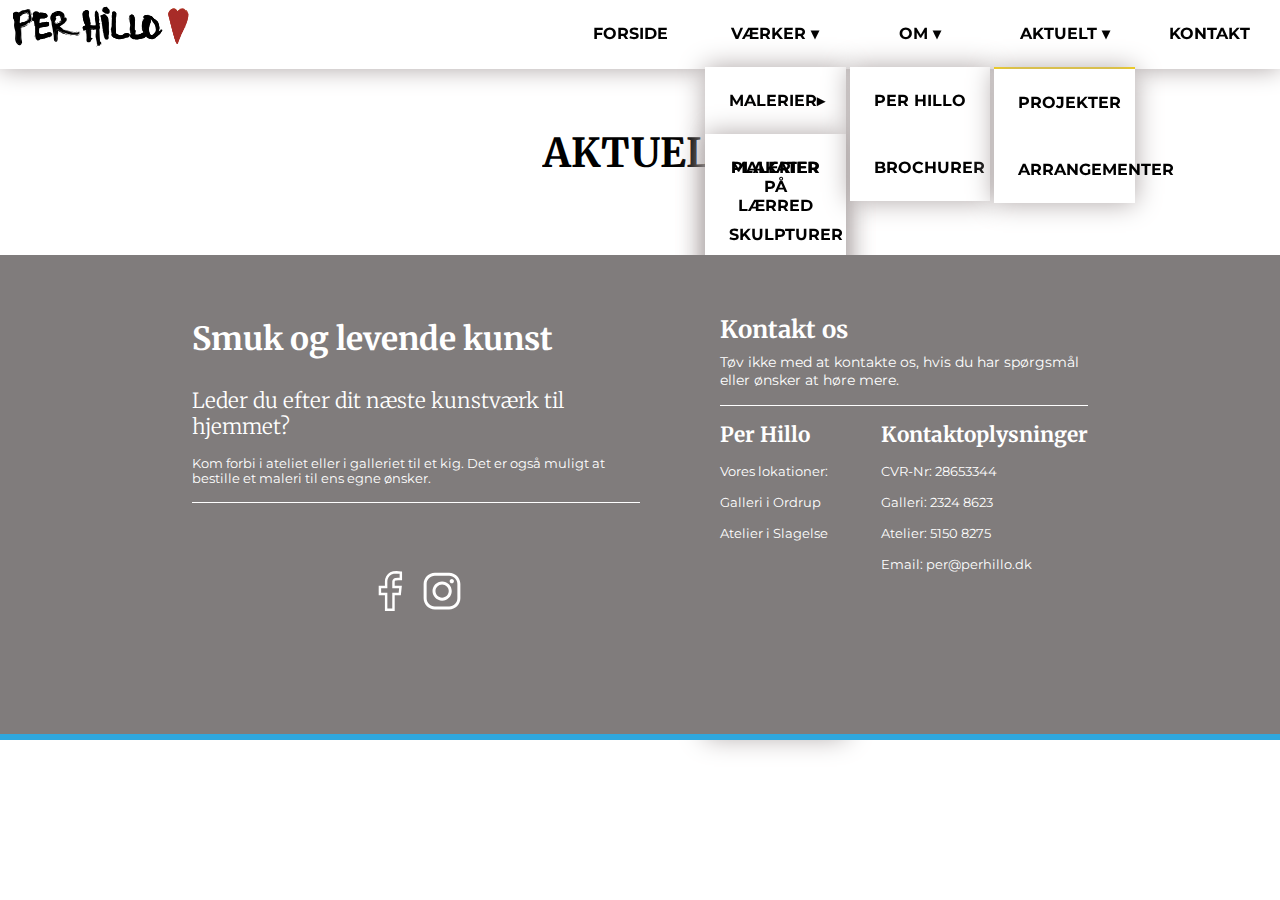
<file: aktuel.html>
<!DOCTYPE html>
<html lang="da">

<head>
    <meta charset="utf-8">
    <meta name="viewport" content="width=device-width, initial-scale=1.0">
    <meta name="description" content="">
    <meta name="keywords" content="">
    <meta name="author" content="">
    <meta name="robots" content="noindex">
    <title>Per Hillo - Kontakt</title>
    <link href="https://fonts.googleapis.com/css?family=Merriweather&display=swap" rel="stylesheet">
    <link href="https://fonts.googleapis.com/css?family=Montserrat" rel="stylesheet">
    <link rel="stylesheet" type="text/css" href="style.css">
    <link rel="stylesheet" href="https://use.fontawesome.com/releases/v5.8.2/css/all.css" integrity="sha384-oS3vJWv+0UjzBfQzYUhtDYW+Pj2yciDJxpsK1OYPAYjqT085Qq/1cq5FLXAZQ7Ay" crossorigin="anonymous">
    <link rel="apple-touch-icon" sizes="180x180" href="favicon/apple-touch-icon.png">
    <link rel="icon" type="image/png" sizes="32x32" href="favicon/favicon-32x32.png">
    <link rel="icon" type="image/png" sizes="16x16" href="favicon/favicon-16x16.png">
    <link rel="manifest" href="favicon/site.webmanifest">
    <link rel="mask-icon" href="favicon/safari-pinned-tab.svg" color="#5bbad5">
    <link rel="shortcut icon" href="favicon/favicon.ico">
    <meta name="msapplication-TileColor" content="#da532c">
    <meta name="msapplication-config" content="favicon/browserconfig.xml">
    <meta name="theme-color" content="#ffffff">


</head>

<body>

     <nav id="navbarwhite" class="scroll">
        <a href="index.html" id="logoa"><div id="logo2">
            </div></a>
        <ul class="pcmenu">
            <li ><a href="index.html" >Forside</a></li>
            <li class="dropdown">
                <p>Værker ▾</p>
                <ul id="dropdown_content" class="scroll">
                    <li class="malerier_dropdown" class="scroll"> 
                        <p>Malerier▸ </p>
                        <ul id="malerier" class="scroll">
                            <li><a href="">Malerier på lærred</a></li>
                            <li><a href="">Malerier på papir</a></li>
                            <li><a href="">Kunsttryk</a></li>
                        </ul>
                    </li>
                    <li><a href="">Plakater</a></li>
                    <li><a href="">Skulpturer</a></li>
                    <li class="dropdown4">
                        <p>Andet▸</p>
                        <ul id="dropdown_content4" class="scroll">
                            <li><a href="">Bøger</a></li>
                            <li><a href="">Digte</a></li>
                            <li><a href="">Krukker</a></li>
                            <li><a href="">Tørklæder</a></li>
                            <li><a href="">Gavekort</a></li>
                            <li><a href="">CD'er</a></li>
                        </ul>
                    </li>
                </ul>
            </li>
            <li class="dropdown2">
                <p>Om ▾</p>
                <ul id="dropdown_content2" class="scroll">
                    <li><a href="">Per Hillo</a></li>
                    <li><a href="">Brochurer</a></li>
                </ul>
            </li>
            <li class="dropdown3">
                <p class="active">Aktuelt ▾</p>
                <ul id="dropdown_content3" class="scroll">
                    <li><a href="projekter.html">Projekter</a></li>
                    <li><a href="arrangementer.html">Arrangementer</a></li>
                </ul>
            </li>
            <li><a href="kontakt.html">Kontakt</a></li>
        </ul>



        <div class="burgermenu">
            <div id="menuknap" class="">
                <div class="bar1"></div>
                <div class="bar2"></div>
                <div class="bar3"></div>
            </div>

            <!--Knappen som bringer burgermenuen frem.-->
            <ul id="topmenu" class="hidden">
                <!--Menuen som dukker op med navigationslisten.-->
                <li><a href="index.html" class="link">Forside</a></li>
                <li id="dropdownmobil">Værker ▾ <div id="dropdown-contentmobil">
                        <ul>
                            <li> <a href="#">- Malerier</a></li>
                            <li><a href="#">- Plakater</a></li>
                            <li><a href="#">- Andet</a></li>

                        </ul>
                    </div>
                </li>
                <li id="dropdownmobil2">Om <div id="dropdown-contentmobil2">
                        <ul>
                            <li> <a href="#">- Per Hillo</a></li>
                            <li><a href="#">- Brochure</a></li>

                        </ul>
                    </div>
                </li>
                <li id="dropdownmobil3">Aktuelt ▾ <div id="dropdown-contentmobil3">
                        <ul>
                            <li> <a href="#">- Projekter</a></li>
                            <li><a href="#">- Arrangmenter</a></li>

                        </ul>
                    </div>
                </li>
                <li><a href="kontakt.html">Kontakt</a></li>

            </ul>
        </div>
    </nav>
<section id="actual"> 
  <h1>Aktuelt</h1>
  
  
   <main class="actual"></main>

    <template>
       
          <div class="sectionwrapper">
           <div class="column"><img src="#" alt=""></div>
           <div class="column2"><h2> </h2>
              <p></p></div>
               </div>
                
    </template>
   
  </section>
   
   
   <footer>
        <div class="footer1">
            <h2>Smuk og levende kunst</h2>
            <h5>Leder du efter dit næste kunstværk til hjemmet?</h5>

            <p>Kom forbi i ateliet eller i galleriet til et kig. Det er også muligt at bestille et maleri til ens egne ønsker.</p>
            <div class="social">
            <a href="https://www.facebook.com/per.hillo.art/"><img src="SVG/facebook-icon.svg" alt="Tilgå Per Hillos Facebook"></a>
            <a href="https://www.instagram.com/perhillo/?hl=da"><img src="SVG/instagram-icon.svg" alt="Tilgå Per Hillos Instagram"></a>
            </div>
        </div>
        <div class="footer2">
           <div class="kontakt_os">
            <h3>Kontakt os</h3>
            <p class="borderbottom">Tøv ikke med at kontakte os, hvis du har spørgsmål eller ønsker at høre mere.</p>
            </div>
            
            <div class="grid2">
              <div class="lokationer">
               <h6>Per Hillo</h6>
                <p>Vores lokationer:</p>
                <a href="https://www.google.com/maps/place/Ordrupvej+55,+2920+Charlottenlund/@55.7639763,12.5779182,17z/data=!3m1!4b1!4m5!3m4!1s0x46524da3169eb6a5:0x37d1ed51705b6c90!8m2!3d55.7639763!4d12.5801121"><p>Galleri i Ordrup</p></a>
                <a href="https://www.google.com/maps/place/Per+Hillo/@55.3971186,11.358169,17z/data=!3m1!4b1!4m5!3m4!1s0x464d61782c5d5413:0xf0ba2e057862fff9!8m2!3d55.3971186!4d11.360363"><p>Atelier i Slagelse</p></a>
            </div>
            <div class="kontakt_oplysninger">
               <h6>Kontaktoplysninger</h6>
                <p>CVR-Nr: 28653344</p>
                <div class="kontakt_per">
                <p><a href="tel:+4523248623">Galleri: 2324 8623</a></p>
                <p><a href="tel:+4551508275">Atelier: 5150 8275</a></p>
                <p><a href="mailto:per@perhillo.dk">Email: per@perhillo.dk</a></p>
                 </div>
            </div>
            </div>
        </div>
    </footer>
    

    <script src="main.js">

    </script>
    
    

    <script>
    let nyheder =[];
            document.addEventListener("DOMContentLoaded", start); /*Funktion start bliver anvendt når dom er loadet.*/
        function start() {
            async function getJson(){
            console.log("produkt json hentes ind");
            let url="http://www.simonchristiansen.dk/kea/2-semester/2-sem-eksamen-F2019/wordpress/wp-json/wp/v2/aktuel/";
            let jsonData = await fetch(url);
            nyheder = await jsonData.json();
            visNyheder();
            }
            
            function visNyheder(){
            let dest = document.querySelector(".actual")  
            let temp = document.querySelector("template");
            nyheder.forEach(nyhed=> {
                let klon = temp.cloneNode(true).content;
                klon.querySelector("img").src=nyhed.picture.guid;
                klon.querySelector("h2").textContent=nyhed.title.rendered;
                klon.querySelector("p").innerHTML=nyhed.text;
                dest.appendChild(klon);
            })
            }
            getJson();
        }
    </script>
</body>
</html>
</file>
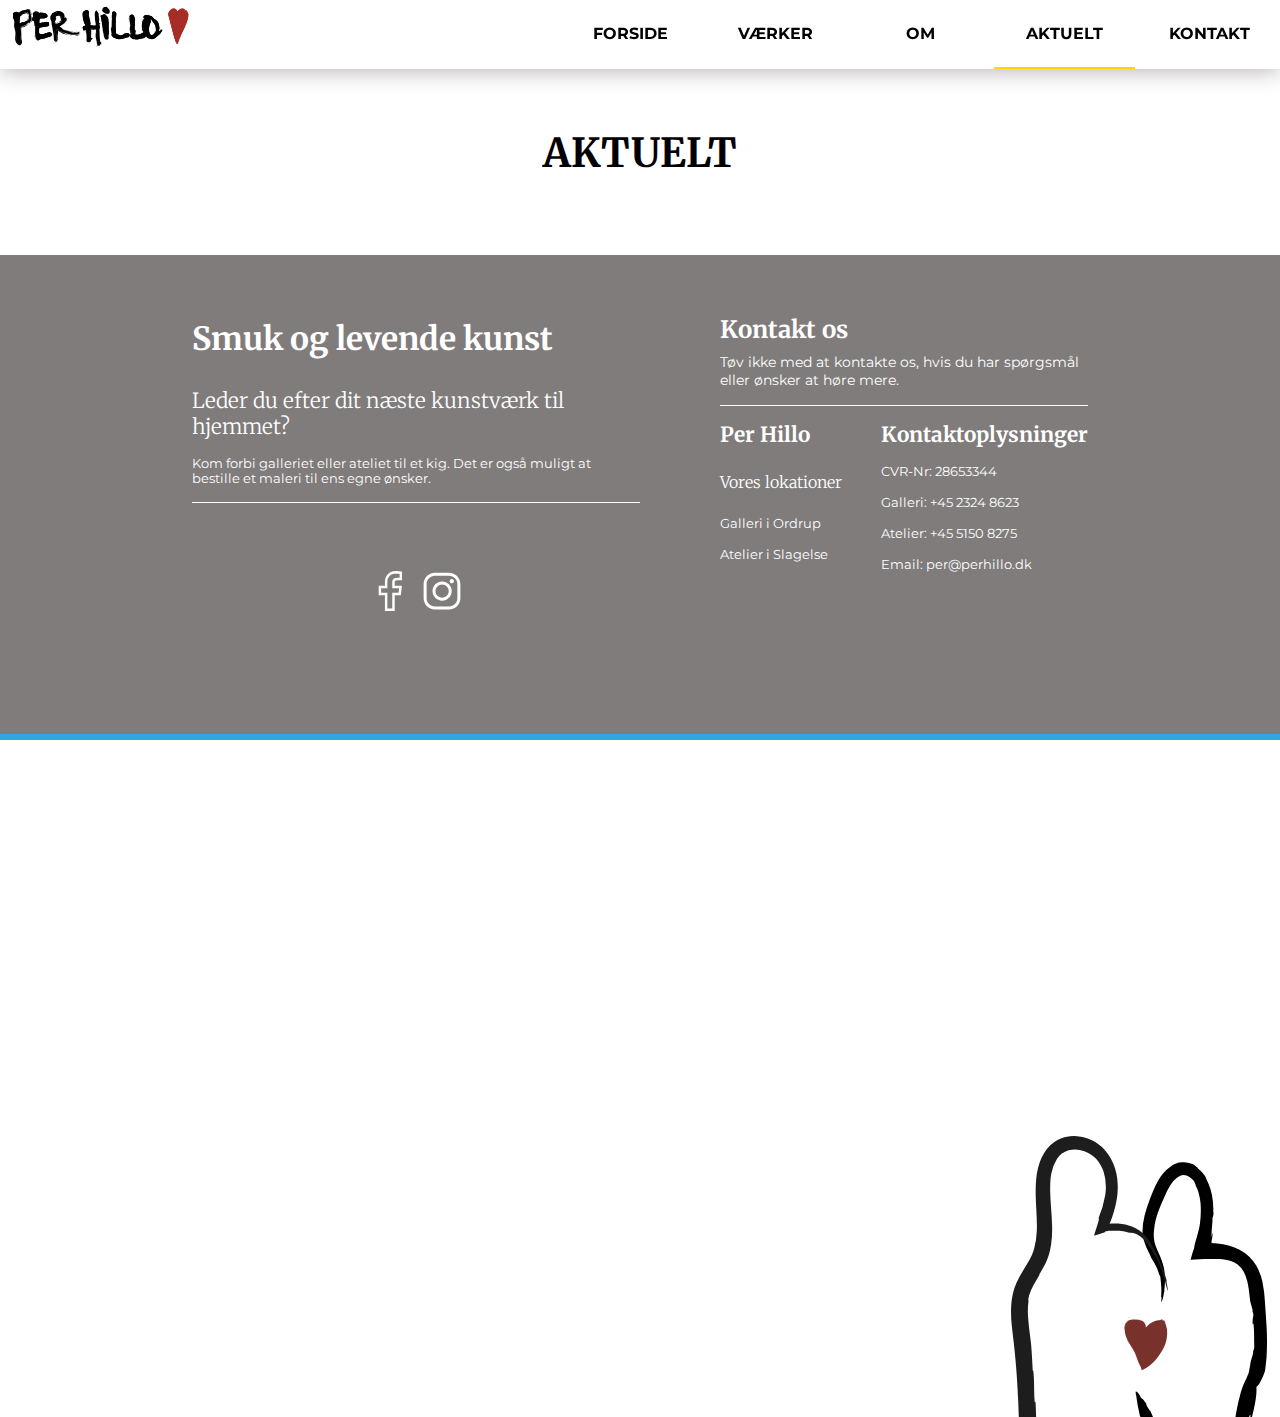
<file: aktuelt.html>
<!DOCTYPE html>
<html lang="da">

<head>
    <meta charset="utf-8">
    <meta name="viewport" content="width=device-width, initial-scale=1.0">
    <meta name="description" content="">
    <meta name="keywords" content="">
    <meta name="author" content="">
    <meta name="robots" content="noindex">
    <title>Per Hillo - Aktuelt</title>
    <link href="https://fonts.googleapis.com/css?family=Merriweather&display=swap" rel="stylesheet">
    <link href="https://fonts.googleapis.com/css?family=Montserrat" rel="stylesheet">
    <link rel="stylesheet" type="text/css" href="style.css">
    <link rel="stylesheet" href="https://use.fontawesome.com/releases/v5.8.2/css/all.css" integrity="sha384-oS3vJWv+0UjzBfQzYUhtDYW+Pj2yciDJxpsK1OYPAYjqT085Qq/1cq5FLXAZQ7Ay" crossorigin="anonymous">
    <link rel="apple-touch-icon" sizes="180x180" href="favicon/apple-touch-icon.png">
    <link rel="icon" type="image/png" sizes="32x32" href="favicon/favicon-32x32.png">
    <link rel="icon" type="image/png" sizes="16x16" href="favicon/favicon-16x16.png">
    <link rel="manifest" href="favicon/site.webmanifest">
    <link rel="mask-icon" href="favicon/safari-pinned-tab.svg" color="#5bbad5">
    <link rel="shortcut icon" href="favicon/favicon.ico">
    <meta name="msapplication-TileColor" content="#da532c">
    <meta name="msapplication-config" content="favicon/browserconfig.xml">
    <meta name="theme-color" content="#ffffff">


</head>

<body>

       <nav id="navbarwhite" class="scroll">
        <a href="index.html" id="logoa"><div id="logo2">
            </div></a>
        <ul class="pcmenu">
            <li ><a href="index.html" >Forside</a></li>
            <li><a href="products.html">Værker</a></li>
            <li><a href="om.html">Om</a></li>
            <li ><a href="aktuelt.html" class="active">Aktuelt</a></li>
            <li><a href="kontakt.html">Kontakt</a></li>
        </ul>



         <div class="burgermenu">
            <div id="menuknap" class="">
                <div class="bar1"></div>
                <div class="bar2"></div>
                <div class="bar3"></div>
            </div>

            <!--Knappen som bringer burgermenuen frem.-->
            <ul id="topmenu" class="hidden">
               <div class="backgroundimage"></div>
                <!--Menuen som dukker op med navigationslisten.-->
                <div class="centre_menu">
                <li><a href="index.html" class="link">Forside</a></li>          
                <li><a href="products.html" class="link">Værker</a></li>
                <li><a href="om.html" class="link">Om </a></li>
                <li><a href="aktuelt.html" class="link">Aktuelt</a></li>
                <li><a href="kontakt.html" class="link">Kontakt</a></li>
                
</div>
            </ul>
        </div>
    </nav>

    <section id="actual">
        <h1>Aktuelt</h1>


        <div class="actual"></div>

        <template>

            <div class="sectionwrapper">
                <div class="column"><img src="#" alt="Et billede af aktuelle nyheder om events og begivenheder som Per Hillo deltager i samt projekter han har malet"></div>
                <div class="column2">
                    <h2> </h2>
                    <p></p>
                </div>
            </div>

        </template>

    </section>

<div class="streg1"></div>



    <footer>

        <div class="footer1">
            <h2>Smuk og levende kunst</h2>
            <h5>Leder du efter dit næste kunstværk til hjemmet?</h5>

            <p>Kom forbi galleriet eller ateliet til et kig. Det er også muligt at bestille et maleri til ens egne ønsker.</p>
            <div class="social">
                <a href="https://www.facebook.com/per.hillo.art/" target="_blank"><img src="SVG/facebook-icon.svg" alt="Tilgå Per Hillos Facebook"></a>
                <a href="https://www.instagram.com/perhillo/?hl=da" target="_blank"><img src="SVG/instagram-icon.svg" alt="Tilgå Per Hillos Instagram"></a>
            </div>

        </div>
        <div class="social2">
            <a href="https://www.facebook.com/per.hillo.art/" target="_blank"><img src="SVG/facebook-icon.svg" alt="Tilgå Per Hillos Facebook"></a>
            <a href="https://www.instagram.com/perhillo/?hl=da" target="_blank"><img src="SVG/instagram-icon.svg" alt="Tilgå Per Hillos Instagram"></a>
        </div>
        <div class="footer2">
            <div class="kontakt_os">
                <h3>Kontakt os</h3>
                <p class="borderbottom">Tøv ikke med at kontakte os, hvis du har spørgsmål eller ønsker at høre mere.</p>
            </div>

            <div class="grid2">
                <div class="lokationer">
                    <h6>Per Hillo</h6>
                    <h5>Vores lokationer</h5>
                    <a href="https://www.google.com/maps/place/Ordrupvej+55,+2920+Charlottenlund/@55.7639763,12.5779182,17z/data=!3m1!4b1!4m5!3m4!1s0x46524da3169eb6a5:0x37d1ed51705b6c90!8m2!3d55.7639763!4d12.5801121">
                        <p>Galleri i Ordrup</p>
                    </a>
                    <a href="https://www.google.com/maps/place/Per+Hillo/@55.3971186,11.358169,17z/data=!3m1!4b1!4m5!3m4!1s0x464d61782c5d5413:0xf0ba2e057862fff9!8m2!3d55.3971186!4d11.360363">
                        <p>Atelier i Slagelse</p>
                    </a>
                </div>
                <div class="kontakt_oplysninger">
                    <h6>Kontaktoplysninger</h6>
                    <p>CVR-Nr: 28653344</p>
                    <div class="kontakt_per">
                        <p><a href="tel:+4523248623">Galleri: +45 2324 8623</a></p>
                        <p><a href="tel:+4551508275">Atelier: +45 5150 8275</a></p>
                        <p><a href="mailto:per@perhillo.dk">Email: per@perhillo.dk</a></p>
                    </div>
                </div>
            </div>
        </div>
    </footer>


    <script src="main.js">

    </script>



    <script>
        let nyheder = [];
        document.addEventListener("DOMContentLoaded", start); /*Funktion start bliver anvendt når dom er loadet.*/
        function start() {
            async function getJson() {
                console.log("produkt json hentes ind");
                let url = "http://www.simonchristiansen.dk/kea/2-semester/2-sem-eksamen-F2019/wordpress/wp-json/wp/v2/aktuel/"; /*Her defineres hvor JSON hentes fra*/
                let jsonData = await fetch(url);
                nyheder = await jsonData.json();
                visNyheder();
            }

            function visNyheder() {
                let dest = document.querySelector(".actual")
                let temp = document.querySelector("template");
                nyheder.forEach(nyhed => {
                    let klon = temp.cloneNode(true).content;
                    klon.querySelector("img").src = nyhed.picture.guid;
                    klon.querySelector("h2").textContent = nyhed.title.rendered;
                    klon.querySelector("p").innerHTML = nyhed.text;
                    dest.appendChild(klon);
                }) /*Her bliver de angivet HTML-elementer indhold ændret dynamisk fra JSON dataen. */
            }
            getJson();
        }
    </script>
</body>
</html>
</file>
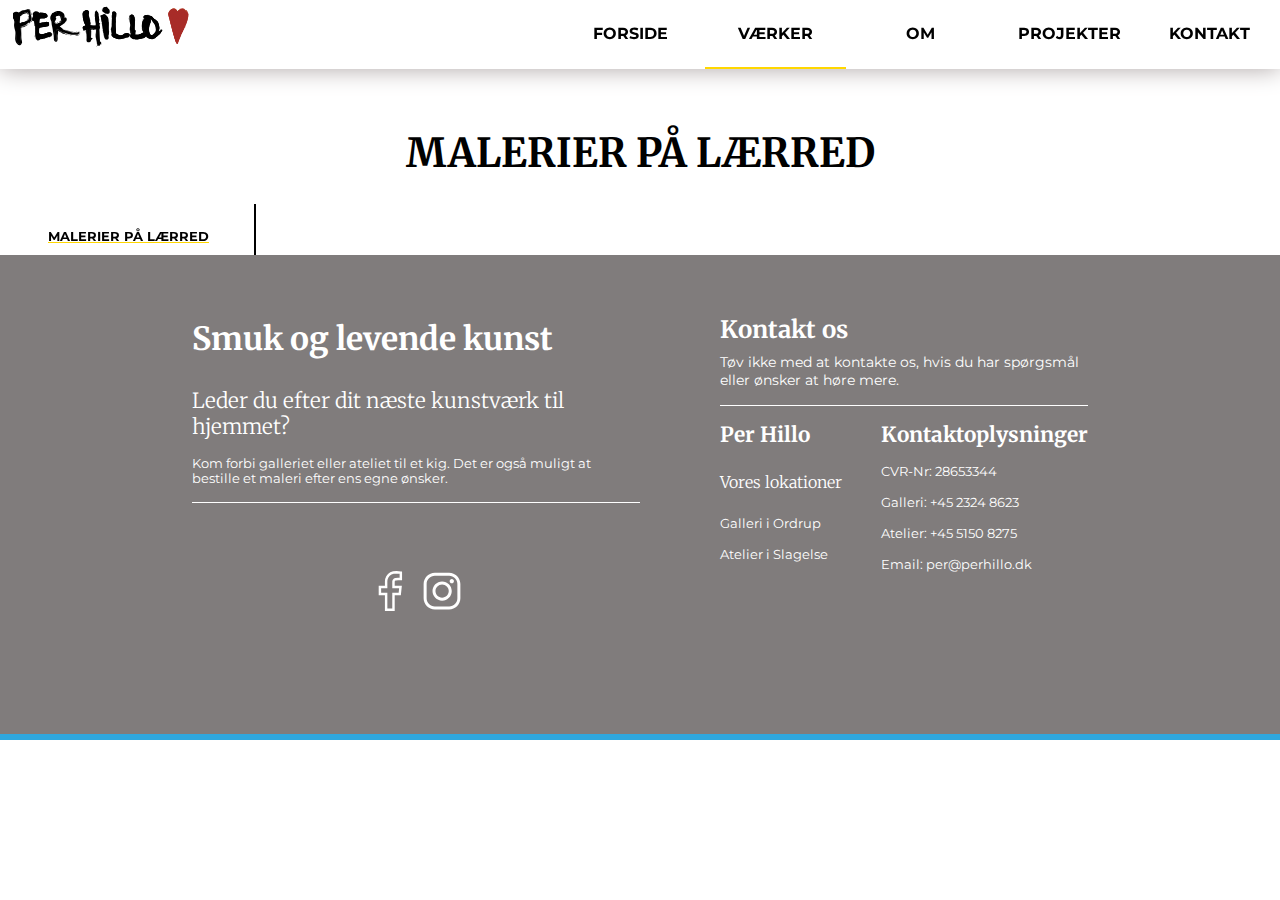
<file: products.html>
<!DOCTYPE html>
<html lang="da">

<head>
    <meta charset="utf-8">
    <meta name="viewport" content="width=device-width, initial-scale=1.0">
    <meta name="description" content="Per Hillo maler i alle størrelser! Om du ønsker en stregtegning, et fantastisk kunsttryk eller et stort maleri Per Hillo kan klare det hele.">
    <meta name="keywords" content="per hillo, kunstner, nærvær, billedkunst, galleri, atelier, malerier, art, maler, kærlighed, litografi, love, værker">
    <meta name="author" content="">
    <meta name="robots" content="noindex">
    <title>Per Hillo - Smukke kunstværker</title>
    <link rel="stylesheet" href="style.css">
    <link href="https://fonts.googleapis.com/css?family=Merriweather&display=swap" rel="stylesheet">
    <link href="https://fonts.googleapis.com/css?family=Montserrat:400,400i&display=swap" rel="stylesheet">
    <link href="https://unpkg.com/aos@2.3.1/dist/aos.css" rel="stylesheet"> <!--library til animation. Kilde: https://michalsnik.github.io/aos/-->
    <link rel="stylesheet" type="text/css" href="style.css">
     <link rel="apple-touch-icon" sizes="180x180" href="favicon/apple-touch-icon.png">
    <link rel="icon" type="image/png" sizes="32x32" href="favicon/favicon-32x32.png">
    <link rel="icon" type="image/png" sizes="16x16" href="favicon/favicon-16x16.png">
    <link rel="manifest" href="favicon/site.webmanifest">
    <link rel="mask-icon" href="favicon/safari-pinned-tab.svg" color="#5bbad5">
    <link rel="shortcut icon" href="favicon/favicon.ico">
    <meta name="msapplication-TileColor" content="#da532c">
    <meta name="msapplication-config" content="favicon/browserconfig.xml">
    <meta name="theme-color" content="#ffffff">
    
    <style>

    </style>
</head>

<body>
     <div class="fade-in"> 
      <nav id="navbarwhite" class="scroll">
        <a href="index.html" id="logoa"><div id="logo2">
            </div></a>
        <ul class="pcmenu">
            <li ><a href="index.html" >Forside</a></li>
            <li><a href="products.html" class="active">Værker</a></li>
            <li><a href="om.html">Om</a></li>
            <li ><a href="projekter.html">Projekter</a></li>
            <li><a href="kontakt.html">Kontakt</a></li>
        </ul>



         <div class="burgermenu">
            <div id="menuknap" class="">
                <div class="bar1 black"></div>
                <div class="bar2 black"></div>
                <div class="bar3 black"></div>
            </div>

           <div class="centre_menu">
            <!--Knappen som bringer burgermenuen frem.-->
            <ul id="topmenu" class="hidden">
                <!--Menuen som dukker op med navigationslisten.-->
                
                <li><a href="index.html" class="link">Forside</a></li>          
                <li><a href="products.html" class="link">Værker</a></li>
                <li><a href="om.html" class="link">Om </a></li>
                <li><a href="projekter.html" class="link">Projekter</a></li>
                <li><a href="kontakt.html" class="link">Kontakt</a></li>
                

            </ul>
            </div>
        </div>
    </nav>


    <div id="popup">
        <div id="luk">
            <button>X</button>

        </div>

        <div id="indhold"></div>
    </div>


    <h1 id="producth1">Malerier på lærred</h1>

<nav id="navigationsmenu">
    <div class="menu">
        <button class="filter canvas valgt" data-kategori="malerier">Malerier på lærred</button>
        <button class="filter papir" data-kategori="malerier på papir">Malerier på papir</button>
        <button class="filter kunsttryk" data-kategori="kunst tryk">Kunsttryk</button>
        <button class="filter tegning" data-kategori="streg tegning">Stregtegninger</button>
        <button class="filter plakater" data-kategori="plakater">Plakater</button>
    </div>
    
</nav>
    <main class="produkter"></main>

    <template>
                
                <div class="produkt" data-aos="fade-down"
     data-aos-easing="ease-in-sine"
           data-aos-duration="500"><img src="" alt="værk af Per Hillo" class="item" ><div class="produkthover"><h2 class="title"></h2>
                   <p class="size"></p>
                    <p class="price"></p></div></div>
                
    </template>
    
    <a href="#producth1"><div id="toparrow">▲</div></a>
    
    </div>
    <footer class="fade-in-slow">

        <div class="footer1">
            <h2>Smuk og levende kunst</h2>
            <h5>Leder du efter dit næste kunstværk til hjemmet?</h5>

            <p>Kom forbi galleriet eller ateliet til et kig. Det er også muligt at bestille et maleri efter ens egne ønsker.</p>
            <div class="social">
                <a href="https://www.facebook.com/per.hillo.art/"  target="_blank"><img src="SVG/facebook-icon.svg" alt="Tilgå Per Hillos Facebook"></a>
                <a href="https://www.instagram.com/perhillo/?hl=da"  target="_blank" ><img src="SVG/instagram-icon.svg" alt="Tilgå Per Hillos Instagram"></a>
            </div>

        </div>
        <div class="social2">
            <a href="https://www.facebook.com/per.hillo.art/"  target="_blank"><img src="SVG/facebook-icon.svg" alt="Tilgå Per Hillos Facebook"></a>
            <a href="https://www.instagram.com/perhillo/?hl=da"  target="_blank"><img src="SVG/instagram-icon.svg" alt="Tilgå Per Hillos Instagram"></a>
        </div>
        <div class="footer2">
            <div class="kontakt_os">
                <h3>Kontakt os</h3>
                <p class="borderbottom">Tøv ikke med at kontakte os, hvis du har spørgsmål eller ønsker at høre mere.</p>
            </div>

            <div class="grid2">
                <div class="lokationer">
                    <h6>Per Hillo</h6>
                    <h5>Vores lokationer</h5>
                    <a href="kontakt.html">
                        <p>Galleri i Ordrup</p>
                    </a>
                    <a href="kontakt.html">
                        <p>Atelier i Slagelse</p>
                    </a>
                </div>
                <div class="kontakt_oplysninger">
                    <h6>Kontaktoplysninger</h6>
                    <p>CVR-Nr: 28653344</p>
                    <div class="kontakt_per">
                        <p><a href="tel:+4523248623">Galleri: +45 2324 8623</a></p>
                        <p><a href="tel:+4551508275">Atelier: +45 5150 8275</a></p>
                        <p><a href="mailto:per@perhillo.dk">Email: per@perhillo.dk</a></p>
                    </div>
                </div>
            </div>
        </div>
    </footer>

   <script>
 
        let filter = "malerier"; /* Her starter filteret på "malerier" som er Malerier på lærred, dvs. at når man trykker på værker er dette start kategorien fremfor eksempelvis alle værker. */
        let produkter = []; 
        document.addEventListener("DOMContentLoaded", start); /*Her defineres hvor JSON hentes fra*/

        function start() {

            async function getJson() {
                console.log("produkt json hentes ind");
                let url = "http://www.simonchristiansen.dk/kea/2-semester/2-sem-eksamen-F2019/wordpress/wp-json/wp/v2/produkter?per_page=100"; /*Her defineres hvor JSON hentes fra*/
                let jsonData = await fetch(url);
                produkter = await jsonData.json();
                visProdukter(); /* Funktionen kaldes, denne funktion gør at produkterne bliver vist på siden */
                document.querySelector("#menuknap").addEventListener("click", toggletopmenu);
            
            }

            function visProdukter() { 
                let dest = document.querySelector(".produkter") /* Dette er placeringen af de opslag som bliver hentet ned fra Wordpress */
                let temp = document.querySelector("template");

                dest.innerHTML = ""; /* Denne linje sikrer sig, at filteringen korrekt fungerer. Herved "genstarter" den og fjerner alle produkter da ellers ville den blot tilføje nye produkter og ikke erstatte de gamle.  */
                produkter.forEach(produkt => {

                    if (filter == "all" || filter == produkt.kategori) { /* Her filtrer den ud fra produkternes angivet kategori, dette er fastslået i JSON. */
                        let klon = temp.cloneNode(true).content;
                        klon.querySelector(".item").src = produkt.picture.guid; /* Dette er et element i HTML ("item) som får billedes kilden fra JSON, hvoraf vi har angivet det i Wordpress via plugin custom pods */
                        klon.querySelector(".title").textContent = produkt.title.rendered;
                        klon.querySelector(".price").textContent = produkt.price;
                        klon.querySelector(".size").textContent = produkt.size;
                        dest.appendChild(klon);
                        dest.lastElementChild.addEventListener("click", () => {
                    visSingle(produkt); /* Her kalder vi funktionen VisSingle således at vi kan vise produkterne i singleview når de klikkes på. */
                    });
                    }
                    
                })
                document.querySelectorAll(".filter").forEach(elm => {
                    elm.addEventListener("click", filtrering);
                })
            } /* VisProdukter definerer hvilke elementer i HTML'en som skal bestå af data'en fra JSON, dette bliver 'klonet' ind således at hvert nyt indlæg fra WordPress bliver lagt ind på hjemmesiden. */
            
            function visSingle(produkt){ 
          console.log("vis single virker");
            document.querySelector("#indhold").innerHTML = `<div class="heightramme"><div class="ramme"><img src=${produkt.picture.guid} alt=${produkt.title.rendered}><h2>${produkt.title.rendered}</h2> <div class="rammecentrer"><p>${produkt.product_text}</p> <br> <p>Størrelse: ${produkt.size}</p> <p>Pris: ${produkt.price}</p></div></div></div>`;  /* Dette er hvad der skal fremgå i singleview, dette er altså hvad der skal erstattes i HTML. */
                        document.querySelector("#popup").style.display = "block"; /* "#popup" skal fjernes */
                        document.querySelector("#popup #luk").addEventListener("click", close);
                    } /*Denne funktion angiver hvad der sker i singleview samt gøre det muligt at lukke singleview ned igen via #luk knappen*/
                    function close() {
                        document.querySelector("#popup").style.display = "none";
                    }

            function filtrering() { 

                filter = this.getAttribute("data-kategori");

                document.querySelector("h1").textContent = this.textContent;
                document.querySelectorAll(".filter").forEach(elm => {
                    elm.classList.remove("valgt");
                })
                this.classList.add("valgt");
                visProdukter();
            } /*Funktionen filtrering bestemmes ud fra data attributen tidligere angivet i HTML, her sortere den ud fra de angivet kategoriet fra JSON */

            getJson(); /*Her kaldes funktionen således, at den bliver startet efterfølgende af hjemmesiden af blevet indlæst i browseren */
        }

        
   

        function toggletopmenu() {
            console.log("toggle topmenu");
          document.querySelector("#topmenu").classList.toggle("hidden");
            let element = document.getElementById("menuknap");
            element.classList.toggle("change");
        } /*Her toogles class "hidden" som skjuler navigationsbaren på mobilen. 
            Herudover skifter bars class til "change" som gør, at de skifter position til et kryds.*/



    
      
        
    </script>
     <script src="https://unpkg.com/aos@2.3.1/dist/aos.js"></script>  <!--Script til animation. Kilde: https://michalsnik.github.io/aos/-->
<script>
  AOS.init({
      once:true
  });
</script> 
   
</body>

</html>
</file>
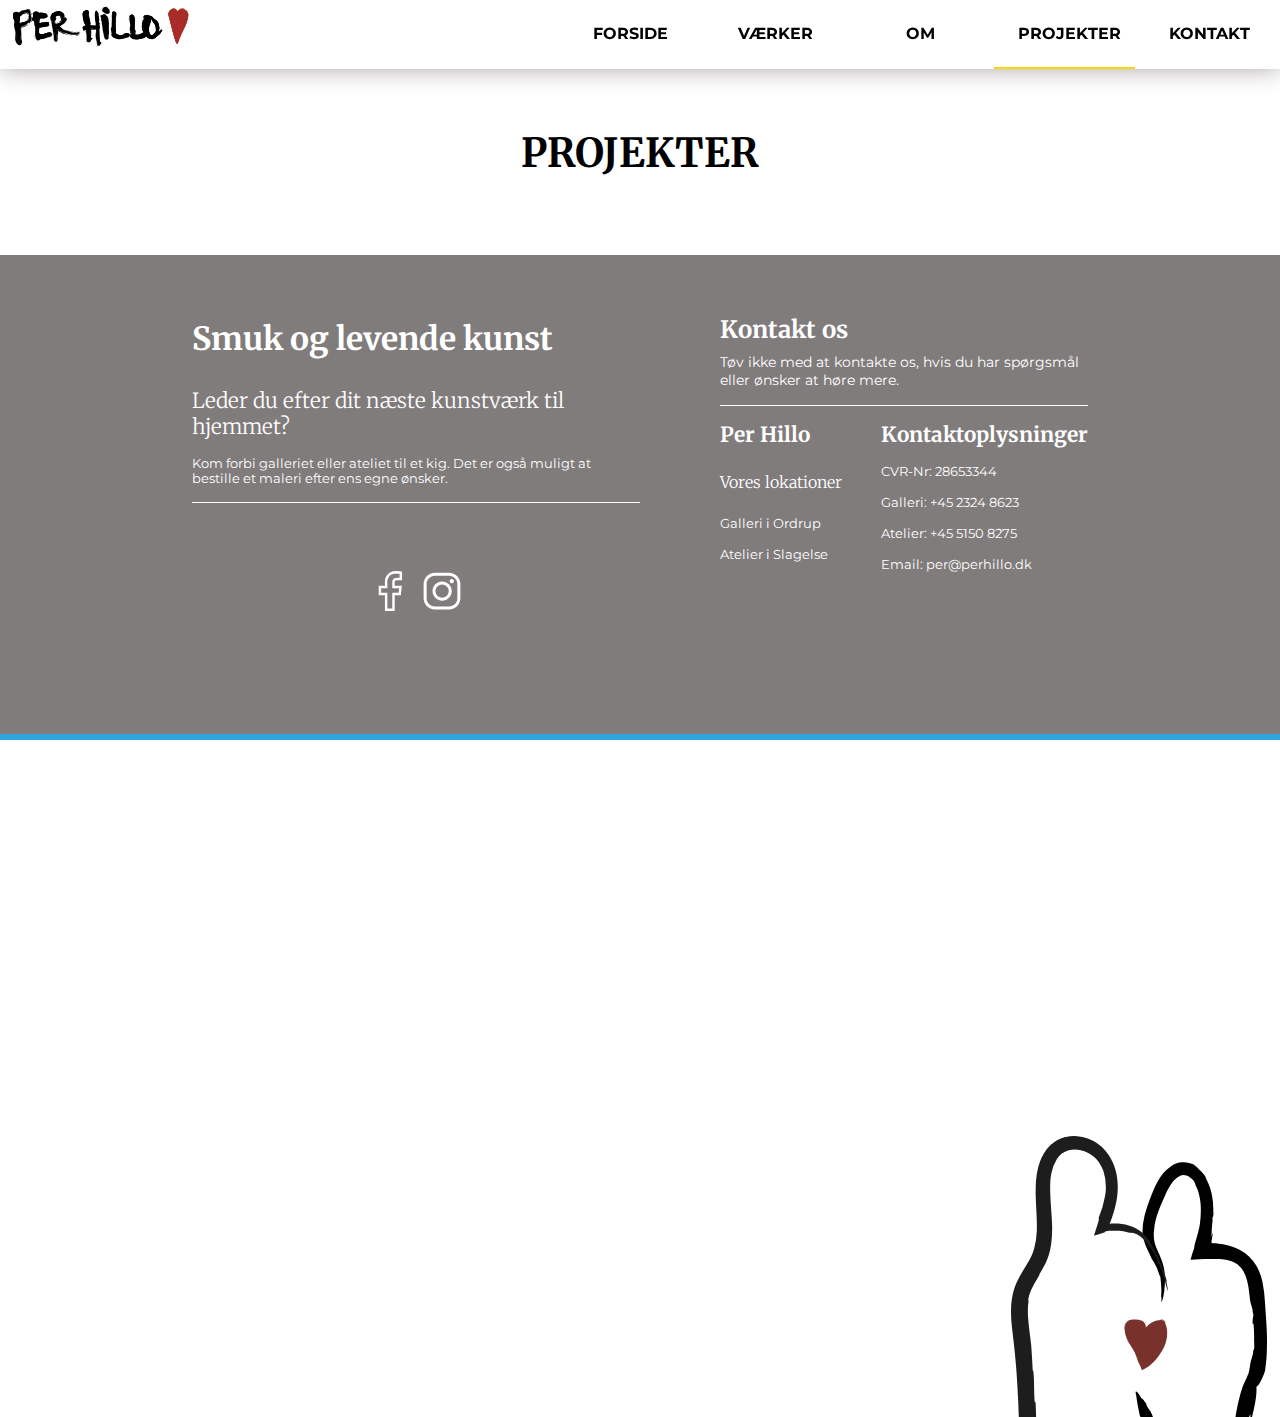
<file: projekter.html>
<!DOCTYPE html>
<html lang="da">

<head>
    <meta charset="utf-8">
    <meta name="viewport" content="width=device-width, initial-scale=1.0">
    <meta name="description" content="Per Hillo’s aktuelle projekter og arrangementer. Her kan du læse mere om hvad der rører sig i mit liv!">
    <meta name="keywords" content="per hillo, kunstner, nærvær. Billedkunst, galleri, atelier, malerier, art, maler, kærlighed, arrangement, projekt, news">
    <meta name="author" content="">
    <meta name="robots" content="noindex">
    <title>Per Hillo - Projekter og nyheder</title>
    <link href="https://fonts.googleapis.com/css?family=Merriweather&display=swap" rel="stylesheet">
    <link href="https://fonts.googleapis.com/css?family=Montserrat" rel="stylesheet">
    <link href="https://unpkg.com/aos@2.3.1/dist/aos.css" rel="stylesheet">
    <link rel="stylesheet" type="text/css" href="style.css">
    <link rel="apple-touch-icon" sizes="180x180" href="favicon/apple-touch-icon.png">
    <link rel="icon" type="image/png" sizes="32x32" href="favicon/favicon-32x32.png">
    <link rel="icon" type="image/png" sizes="16x16" href="favicon/favicon-16x16.png">
    <link rel="manifest" href="favicon/site.webmanifest">
    <link rel="mask-icon" href="favicon/safari-pinned-tab.svg" color="#5bbad5">
    <link rel="shortcut icon" href="favicon/favicon.ico">
    <meta name="msapplication-TileColor" content="#da532c">
    <meta name="msapplication-config" content="favicon/browserconfig.xml">
    <meta name="theme-color" content="#ffffff">


</head>

<body class="fade-in">

       <nav id="navbarwhite" class="scroll">
        <a href="index.html" id="logoa"><div id="logo2">
            </div></a>
        <ul class="pcmenu">
            <li ><a href="index.html" >Forside</a></li>
            <li><a href="products.html">Værker</a></li>
            <li><a href="om.html">Om</a></li>
            <li><a href="projekter.html" class="active">Projekter</a></li>
            <li><a href="kontakt.html">Kontakt</a></li>
        </ul>



         <div class="burgermenu">
            <div id="menuknap" class="">
                <div class="bar1 black"></div>
                <div class="bar2 black"></div>
                <div class="bar3 black"></div>
            </div>

           <div class="centre_menu">
            <!--Knappen som bringer burgermenuen frem.-->
            <ul id="topmenu" class="hidden">
                <!--Menuen som dukker op med navigationslisten.-->
                
                <li><a href="index.html" class="link">Forside</a></li>          
                <li><a href="products.html" class="link">Værker</a></li>
                <li><a href="om.html" class="link">Om </a></li>
                <li><a href="projekter.html" class="link">Projekter</a></li>
                <li><a href="kontakt.html" class="link">Kontakt</a></li>
                

            </ul>
            </div>
        </div>
    </nav>

    <section id="actual">
        <h1>Projekter</h1>


        <div class="actual"></div>

        <template>

            <div class="sectionwrapper">
                <div class="column"><img src="#" alt="Et billede af aktuelle nyheder om events og begivenheder som Per Hillo deltager i samt projekter han har malet"></div>
                <div class="column2">
                    <h2> </h2>
                    <p></p>
                    <h4 class="dato"></h4>
                </div>
                
            </div>

        </template>

    </section>

<div class="streg1"></div>



    <footer>

        <div class="footer1">
            <h2>Smuk og levende kunst</h2>
            <h5>Leder du efter dit næste kunstværk til hjemmet?</h5>

            <p>Kom forbi galleriet eller ateliet til et kig. Det er også muligt at bestille et maleri efter ens egne ønsker.</p>
            <div class="social">
                <a href="https://www.facebook.com/per.hillo.art/" target="_blank"><img src="SVG/facebook-icon.svg" alt="Tilgå Per Hillos Facebook"></a>
                <a href="https://www.instagram.com/perhillo/?hl=da" target="_blank"><img src="SVG/instagram-icon.svg" alt="Tilgå Per Hillos Instagram"></a>
            </div>

        </div>
        <div class="social2">
            <a href="https://www.facebook.com/per.hillo.art/" target="_blank"><img src="SVG/facebook-icon.svg" alt="Tilgå Per Hillos Facebook"></a>
            <a href="https://www.instagram.com/perhillo/?hl=da" target="_blank"><img src="SVG/instagram-icon.svg" alt="Tilgå Per Hillos Instagram"></a>
        </div>
        <div class="footer2">
            <div class="kontakt_os">
                <h3>Kontakt os</h3>
                <p class="borderbottom">Tøv ikke med at kontakte os, hvis du har spørgsmål eller ønsker at høre mere.</p>
            </div>

            <div class="grid2">
                <div class="lokationer">
                    <h6>Per Hillo</h6>
                    <h5>Vores lokationer</h5>
                    <a href="kontakt.html">
                        <p>Galleri i Ordrup</p>
                    </a>
                    <a href="kontakt.html">
                        <p>Atelier i Slagelse</p>
                    </a>
                </div>
                <div class="kontakt_oplysninger">
                    <h6>Kontaktoplysninger</h6>
                    <p>CVR-Nr: 28653344</p>
                    <div class="kontakt_per">
                        <p><a href="tel:+4523248623">Galleri: +45 2324 8623</a></p>
                        <p><a href="tel:+4551508275">Atelier: +45 5150 8275</a></p>
                        <p><a href="mailto:per@perhillo.dk">Email: per@perhillo.dk</a></p>
                    </div>
                </div>
            </div>
        </div>
    </footer>



    <script>
        let nyheder = [];
        document.addEventListener("DOMContentLoaded", start); /*Funktion start bliver anvendt når dom er loadet.*/
        function start() {
            async function getJson() {
                console.log("produkt json hentes ind");
                let url = "http://www.simonchristiansen.dk/kea/2-semester/2-sem-eksamen-F2019/wordpress/wp-json/wp/v2/aktuel/"; /*Her defineres hvor JSON hentes fra*/
                let jsonData = await fetch(url);
                nyheder = await jsonData.json();
                visNyheder();
                document.querySelector("#menuknap").addEventListener("click", toggletopmenu);
            }

            function visNyheder() {
                let dest = document.querySelector(".actual")
                let temp = document.querySelector("template");
                nyheder.forEach(nyhed => {
                    let klon = temp.cloneNode(true).content;
                    klon.querySelector("img").src = nyhed.picture.guid;
                    klon.querySelector("h2").textContent = nyhed.title.rendered;
                    klon.querySelector("p").innerHTML = nyhed.text;
                    klon.querySelector("h4").innerHTML = nyhed.dato;
                    dest.appendChild(klon);
                }) /*Her bliver de angivet HTML-elementer indhold ændret dynamisk fra JSON dataen. */
            }
            getJson();
        }
        
        
        function toggletopmenu() {
            console.log("toggle topmenu");
          document.querySelector("#topmenu").classList.toggle("hidden");
            let element = document.getElementById("menuknap");
            element.classList.toggle("change");
        } /*Her toogles class "hidden" som skjuler navigationsbaren på mobilen. 
            Herudover skifter bars class til "change" som gør, at de skifter position til et kryds.*/



    </script>
 
</body>
</html>
</file>
<file: style.css>
* {
    margin: 0;
    padding: 0;
    box-sizing: border-box;

}

html {
    scroll-behavior: smooth;
}

img {
    width: 100%;
}

section {
    max-width: 2100px;
}

/* Scrollbar width */
::-webkit-scrollbar {
    width: 10px;
}

/* Scrollbar Track */
::-webkit-scrollbar-track {
    background: #f1f1f1;
}

/* Scrollbar Handle */
::-webkit-scrollbar-thumb {
    background: #a81c1c;
}

/* Scrollbar Handle on hover */
::-webkit-scrollbar-thumb:hover {
    background: #1d0d03;
}

p {
    font-family: 'Montserrat', sans-serif;
}

h1,
h2,
h3,
h4,
h5,
h6 {
    font-family: 'Merriweather', serif;
}

h1 {
    text-align: center;
    padding-top: 4vw;
   
}
    

h2 {
    
    padding: 0vw 0vw 1vw 0vw;
}

h3 {
    padding: 0 0 1vw 0;
}


.column {
    flex-basis: 400px;
    flex-grow: 1;
}

.column2 {
    flex-basis: 400px;
    flex-grow: 1;
}

producth1 {
    padding-bottom: 3vw;
}

#about,
#start,
#form,
#news,
#unique,
#meet,
#sektioncitat {
    display: flex;
    flex-wrap: wrap;
}

.grid_index {
    padding: 3vw 15vw;
}

#unique {
    padding: 3vw 15vw;
}

#form {
    padding: 3vw 15vw;
}

#sectionactual {
    padding: 3vw 15vw;
}

#sektioncitat {
    padding: 3vw 15vw;
}


#about {
    padding: 3vw 15vw;
}

#start {
    padding: 3vw 15vw;
}

/*BURGERMENU*/
.pcmenu {
    display: none;
}


#topmenu {
    list-style-type: none;
    transition: transform 1s;
    width: 100%;
    height: 106%;
    top: -1rem;
    position: fixed;
    background-repeat: no-repeat;
    z-index: 4;
    background-color: white;
    text-align: center;  
     background-image: url(SVG/blomst.svg);
    background-position: 3vw 30vw;
    background-size: 120%
}

.centre_menu {
    text-align: left;
}



#topmenu a {
    text-decoration: none;
    color: #000000;
    font-size: 1.6rem;
    font-family: 'Montserrat', sans-serif;
    text-transform: uppercase;
    
}


#topmenu li {
    padding-top: 5.8rem;
    font-size: 1.6rem;
    font-family: 'Montserrat', sans-serif;
    text-transform: uppercase;
}

#dropdown-contentmobil a{
   font-size: 1.3rem; 
}

.hidden {
    transform: translatey(-150%);
}

#menuknap {
    display: inline-block;
    cursor: pointer;
    position: fixed;
    left: 88vw;
    top: 4vw;
    z-index: 5;
}

#usynlig {
    display: none;
    cursor: pointer;
    position: fixed;
    left: 85vw;
    top: 4vw;
    z-index: 5;
    width: 10vw;
    height: 10vw;
}


/*Classen "Change" & bars styling er taget fra følgende kilde: https://www.w3schools.com/howto/howto_css_menu_icon.asp*/

.bar1,
.bar2,
.bar3 {
    width: 35px;
    height: 5px;
    margin: 6px 0;
    transition: 0.4s;
    background-color: #ffffff; 
}



.change .bar1 {
    -webkit-transform: rotate(-45deg) translate(-9px, 6px);
    transform: rotate(-45deg) translate(-9px, 6px);
}

.change .bar2 {
    opacity: 0;
}

.change .bar3 {
    -webkit-transform: rotate(45deg) translate(-8px, -8px);
    transform: rotate(45deg) translate(-8px, -8px);
}



.white{
  background-color: #ffffff;  
}

.black{
  background-color: #000000;  
}

#dropdownmobil {
    position: relative;
    display: inline-block;
}

#dropdown-contentmobil {
    display: none;
    position: relative;
    left: 70%;
    top: 75%;
    min-width: 160px;
}

#dropdown-contentmobil li {
    list-style-type: none;
    padding-top: 1rem;
    padding-left: 0rem;
    font-size: 1.6rem;
    right: 68%;
    position: relative;
}


/*Mobil Media Query*/

h1{
    font-size: 1.5rem;
    padding-top: 18vw;
    text-transform: uppercase;
    
}

h2, h3 {
   font-size: 1.2rem;
    padding: 2vw 0;
}


/*Forside Mobil*/

#splashdesktop {
    display: none;
}

#opacity {
    background-color: rgba(1, 7, 11, 0.22);
    width: 100vw;
    position: absolute;
   height: 177.6vw;
    z-index: 1;
    pointer-events: none;
    left: 0vw;
}

#splashtekst {
    position: absolute;
    color: white;
    top: 60%;
    z-index: 2;
    font-size: 1.5rem;
    text-align: center;
    padding-left: 1rem;
    padding-right: 1rem;
}

#splash .fa-quote-right {
    position: relative;
    bottom: 5vw;
    right: 2%;
    font-size: 1rem;}

#splash .fa-quote-left {
    position: relative;
    top: 5vw;
    left: 1%;
    font-size: 1rem;
}

#events{ padding: 6vw 10vw;
    text-align: center;}


#meet img{
        padding-top: 4vw;
}

#logo {
    background-image: url(SVG/Logo_hvid.svg);
    background-repeat: no-repeat;
    position: absolute;
    width: 50vw;
    height: 12vw;
    top: 3vw;
    left: 28%;
    background-size: 100%;
    z-index: 2;
}


#logo2 {
    background-image: url(SVG/Logo_sort.svg);
    background-repeat: no-repeat;
    position: relative;
    width: 50vw;
    height: 12vw;
    top: 3vw;
    left: 27%;
    background-size: 100%;
}
/*infografik mobil*/

#infografik {
    display: flex;
    flex-wrap: wrap;
    overflow: hidden;
    height: auto;
}


.infowrap {
    flex-basis: 200px;
    flex-grow: 1;
    margin: 0;
    transition: 0.5s;
    text-align: center;
}

.info1 {
    text-align: center;
    height: auto;
    margin: 0;
    display: flex;
    flex-wrap: wrap;
    justify-content: center;
    align-items: center;
}

.info1 div {
    flex-basis: 300px;
    flex-grow: 1;
}

.info2 p,
.info2 ul {
     padding: 0rem 1rem 1rem 2rem;
    list-style: none;
    font-family: 'Montserrat', sans-serif;
}


.info2 {
    text-align: center;
    margin: 0;
    display: inline-block;
    text-align: left;
    display: table-cell;
    vertical-align: middle;

}

.infowrap:hover {
    margin-top: -25vw;
    transition: 1.0s;
}

#infografik img{
    padding-bottom: 5vw;
    padding-top: 5vw;
}

/*værker mobil */


  .produkter { 
      padding-left: 20vw;
    padding-right: 15vw;
}

.produkthover{
text-align: center;
}

.price{
    padding-bottom: 4vw;
}

.item {
  display: inline-block;
  margin: 0 0 1em;
  width: 100%;
  height: 100%;

}

#toparrow{
    position: fixed;
    left: 89vw;
    top: 160vw;
    z-index: 5;
    font-size: 2rem;
    z-index: 1;
    color: black;
    border-radius: 100%
}


 #popup {
        top: 0;
        width: 100vw;
        height: 100vh;
        position: fixed;
        background-color: hsla(0, 1%, 69%, 0.5);
        display: none;
        z-index: 5;
    }

    #indhold {
    min-height: 50vh;
    margin: 1.5rem auto;
    padding-top: 1em;

    }

    #luk {
        position: fixed;
        right: 1.2em;
    top: 3.2em;
    }

    #luk button {
        font-size: 4rem;
        border: none;
        color: #100c0c;
        background-color: transparent;
        cursor: pointer;
    }

.ramme{
    background-color: white;
    text-align: center;
    width: 100vw;
    padding: 5vw 26vw;
  
}

.rammecentrer {
    display: inline-block;
    text-align: left;
}

#navigationsmenu{
        border-right: none;
        margin-right: 0vw;
        
    }

      .menu{
    display: grid;
    grid-template-columns: repeat(5, 1fr);
    grid-template-columns: repeat(2, 1fr);
    grid-gap: 1rem;
    padding: 10vw;
    
    }

    .filter {
        width: 5rem;
        height: 4rem;
        cursor: pointer;
        font-weight: bold;
        background-color: transparent;
        border: none;
        text-transform: uppercase;
        font-family: 'Montserrat', sans-serif;

    }

.canvas {
    grid-column: 1;
    grid-row: 1;
}

.papir {
    grid-column: 2;
    grid-row: 1;
}

.kunsttryk {
    grid-column: 3;
    grid-row: 1;
}

.tegning {
    grid-column: 1;
    grid-row: 2;
}

.plakater {
    grid-column: 3;
    grid-row: 2;
}
     .valgt {
text-decoration: underline solid gold;
    }

/*om mobil*/
.sectionwrapper{
    display: flex;
    flex-wrap: wrap;
    padding: 3vw 15vw;
    }

#kampagnevideo {
        padding-left: 7vw;
    padding-right: 7vw;
    padding-top: 6vw;
    }

iframe{
        height: 180px;
        width: 100%;
    border: none;
    }

.uniquetext{
    text-align: left;
    margin-left: 0vw;
    margin-bottom: 5vw;
}


.citat{
    margin-top: 5%;
    margin-bottom: 5%;
}

.citat .fas{
    margin-left: 1vw;
    margin-right: 1vw;
}

 #brochure{
        padding: 3vw 15vw;
     text-align: center;
     
    }

#brochure img {
    padding-top: 3vw;
}


#start{
    flex-direction: column;
}







 #start .column{
    flex-basis: 0px;
    }

 #start .column2{
    flex-basis: 0px;
         padding: 5vw 0vw 3vw 0vw;
    }



/*aktuelt mobil*/

#sectionactual {
    padding-left: 7vw;
    padding-right: 7vw;
    
}


.actual{
    display: flex;
    flex-wrap: wrap;
}

.dato {
    float: right;
    font-size: 1.5rem;
    color: #035693;
    padding-top: 3vw;
}


.text {
    padding: 1rem;

}



/*kontakt mobil*/

.container {
    margin-bottom: 8vw;
}


input[type=text],
input[type=password],
input[type=email],
input[type=tel] {
    width: 84.4vw;
    padding: 1%;
    margin: 0vw 0 1vw 0;
    display: inline-block;
    border: 2px solid #ccc;
    background-color: #f8f8f8;
}


input[type=text]:focus,
input[type=password]:focus,
input[type=email]:focus,
input[type=phone]:focus {
    background-color: #d8d5d5;
}


textarea {
    width: 84.4vw;
    height: 30vw;
    padding: 12px 20px;
    border: 2px solid #ccc;
    background-color: #f8f8f8;
    resize: none;
}

.submit {
    background-color: #ad2222;
    color: white;
    padding: 2.5% 1.5%;
    margin: 2vw 22vw;
    cursor: pointer;
    width: 45%;
    font-size: 1rem;
        font-family: 'Montserrat', sans-serif;
}

label {
    color: #806a6a;
        font-family: 'Montserrat', sans-serif;
}

.zealand {
    padding-left: 7vw;
    padding-right: 7vw;
}

.zealand a {
    color: black;
    text-decoration: none
}


.atelierpicture {
    display: flex;
}

.galleripicture {
    display: flex;
}


#galleri img,
#galleri h2,
#atelier img,
#atelier h2 {
    padding-top: 5%;
    padding-bottom: 5%;
}

.streg2 {
    display: none;
}

.kontaktlinks{
    color: black;
}

/*Footer Mobil*/
footer p {
                font-size: 0.8rem;
            }   
        
         footer h2 {
            font-size: 2rem;
             padding: 0vw 0vw;
        }

        footer h3 {
            font-size: 1.2rem;
            padding: 0.5rem 0;
        }

        footer h5 {
            font-weight: 100;
            font-size: 0.8rem;
                padding: 0.5rem 0;
        }
       
         footer h6 {
            font-size: 1.1rem;
            padding: 1rem 0 0.5rem 0;
        }


        footer {
            display: grid;
            grid-template-columns: 1fr;
            grid-template-rows: 2fr;
            text-align: center;
            padding: 1rem 2rem;
            background-color: #807c7c;
            color: white;
            border-bottom: 2vw solid #2FA7DE;
            margin-top: 7vw;
            position: relative;
            z-index: 3;
        }


        .footer1 {
            display: none;
        }

        .social2 {
            display: block;
            text-align: center;
            padding: 1rem;
            border-bottom: 1px solid white;

        }

        .social2 img {
            width: 12%;
        }
        

        .footer1 p {
            padding: 0 0 1rem 0;
        }

        .footer2 {
            grid-column: 1;
            grid-row: 2;
            display: inline-block;
            text-align: left;
        }


        .kontakt_os p {
            padding: 0 0 1rem 0;
            font-size: 0.9rem
        }


        .grid2 {
            display: grid;
            grid-template-columns: 1fr 1fr;
            grid-template-rows: 1fr;
            font-size: 0.8rem;
        }

        .grid2 p {
            padding: 0.1rem 0;
        }

        .lokationer {
            grid-column: 1;
            grid-row: 1;
        }

        .lokationer p {
            padding: 0.5rem 0;
        }


        .kontakt_oplysninger {
            grid-column: 2;
            grid-row: 1;
        }

        .kontakt_oplysninger p {
            padding: 0.5rem 0;
        }

        .borderbottom {
            border-bottom: 1px solid white;
        }

        .lokationer a {
            text-decoration: none;
            color: white;
        }

        .lokationer a:hover {
            text-decoration: underline;
        }

        .kontakt_per a {
            text-decoration: none;
            color: white;
        }

        .kontakt_per a:hover {
            text-decoration: underline;
        }


/*Ipad Media Query*/
@media only screen and (min-width: 768px) {

    h1{
        text-transform: uppercase;
        font-size: 2rem; 
        padding-top: 10vw;
        padding-bottom: 2vw;
    }
    
    h2, h3{
        font-size: 1.5rem; 
        padding:  0 0 2vw 0;
    }
    
#about .column {
    padding-right: 2vw;}
    
    #about .column2 {
        padding-left: 2vw;}
    
    
    /*Generelt*/

    
    .column {
        flex-basis: 300px;
       
    }

    .column2 {
        flex-basis: 300px;
        flex-grow: 2;
    }

    
    @keyframes fade-in-kf{
        from{
            opacity: 0;
        }
        to{
            opacity: 1;
        }
    }
    
    .fade-in{
    animation-name: fade-in-kf;
    animation-duration: 0.5s;
    animation-iteration-count: 1;
    animation-timing-function: ease-in; 
    }
    
    .fade-in-slow{
    animation-name: fade-in-kf;
    animation-duration: 2.8s;
    animation-iteration-count: 1;
    animation-timing-function: ease-in; 
    }


    /*Forside Ipad*/


    #logo {
        position: fixed;
        width: 19vw;
        top: 1vw;
        height: 5vw;
        left: 1vw;
    }
    
    #opacity {
    height: 56.4vw;
    left: 0;
}
    
    #splashtekst {
    top: 35%;
    left: 17%;
    font-size: 2rem;
}


#splash .fa-quote-left {
    top: 2vw;
    left: 1%;
    font-size: 2rem;
}

 #splash .fa-quote-right {
    bottom: 2vw;
    right: 1%;
    font-size: 2rem;
}
    
     #events{
    padding: 8vw 15vw 0vw 15vw
    }
    
    
    #meet img{
    padding-top: 0vw;
    }
    
/*
    Nederstående kode vedrørende "#arrow"" er taget fra https://codepen.io/karinajdavila/pen/Pbyzzd
    og derefter tilpasset til hjemmesiden. 
*/

    #arrow {
        position: relative;
        width: 100%;
        height: 100%;
    }


    .animate a {
        position: absolute;
        bottom: 20px;
        left: 52%;
        z-index: 2;
        display: inline-block;
        -webkit-transform: translate(0, -50%);
        transform: translate(0, -50%);
        color: #fff;
        transition: opacity .3s;
    }
    
    .animate a:hover {
        opacity: .5;
    }

    #arrow a span {
        position: absolute;
        top: 48vw;
        left: 10%;
        width: 46px;
        height: 46px;
        margin-left: -23px;
        border: 2px solid #fff;
        border-radius: 100%;
        box-sizing: border-box;
    }

    #arrow a span::after {
        position: absolute;
        top: 50%;
        left: 50%;
        content: '';
        width: 16px;
        height: 16px;
        margin: -12px 0 0 -8px;
        border-left: 2px solid #fff;
        border-bottom: 2px solid #fff;
        transform: rotate(-45deg);
        box-sizing: border-box;
    }

    #arrow a span::before {
        position: absolute;
        top: 0;
        left: 0;
        z-index: -1;
        content: '';
        width: 44px;
        height: 44px;
        box-shadow: 0 0 0 0 rgba(255, 255, 255, .1);
        border-radius: 100%;
        opacity: 0;

        animation: shadow 3s infinite;
        box-sizing: border-box;
    }

    @-webkit-keyframes shadow {
        0% {
            opacity: 0;
        }

        30% {
            opacity: 1;
        }

        60% {
            box-shadow: 0 0 0 60px rgba(255, 255, 255, 0.34);
            opacity: 0;
        }

        100% {
            opacity: 0;
        }
    }


    #logo2 {
        position: fixed;
        width: 19vw;
        top: 1.1vw;
        height: 5vw;
        left: 1vw;
    }



   
    

    nav p {
        padding: 0rem;
    }

    #splashvideo {
        z-index: -1;
    }

    #splashdesktop {
        display: block;
        width: 100%;
    }

    #mobilsplash {
        display: none;
    }

    .grid_index {
        display: grid;
        grid-template-columns: 1fr 1fr;
        grid-template-rows: 1fr;
    }

    #meet {
        grid-column: 1;
        grid-row: 2;
        padding: 2rem 5rem 5rem 2.5rem;
    }

    #news {
        grid-column: 2;
        grid-row: 2;
        padding: 2rem 5rem 5rem 2.5rem;
    }
    
    .uniquetext{
    text-align: center;
        display: block;
    margin-bottom: 3vw;
}

    
     /*infografik ipad*/
    #infografik {
    vertical-align: middle;
}
      #infografik img {
        width: 70%;
    padding-bottom: 0vw;
    padding-top: 0vw;
    }


.info1 {
    height: 18vw;

}
    
    .uniquetext{
        padding-bottom: 2vw;
    }

.infowrap {
    flex-basis: 156px;
   }


    /*Aktuelt Ipad*/

    
     .actual .column {
        flex-basis: 300px;
        padding-right: 2vw;
        
    }

     .actual .column2 {
        flex-basis: 300px;
        padding-left: 2vw;  
    }
    
    .sectionwrapper:nth-child(even){
        flex-direction: row-reverse;

    }
     
    .sectionwrapper:nth-child(even) .column {
        padding-left: 2vw;
        padding-right: 0vw;
    }
    
       .sectionwrapper:nth-child(even) .column2 {
        padding-right: 2vw;
        padding-left: 0vw;
    }
    /*NAVIGATION*/

    nav {
        position: fixed;
        top: 0;
        left: 0;
        z-index: 3;
           transition: background-color 5s ease-out;
    }


    nav p {
        font-family: 'Montserrat', sans-serif;
        font-weight: bolder;
    }

    nav p:hover {
        background-color: gold;
        background-size: cover;
        cursor: default;
    }



    nav a:hover {
        background-color: gold;
        background-size: cover;
    }

    .top2:hover {
        background-color: gold;
        background-size: cover;
        color: black;
    }


    nav li {
        display: inline-block;
        position: relative;
        color: black;
        text-align: center;
        width: 15vw;
    }

    #navbar a {
        text-decoration: none;
        display: block;
        font-family: 'Montserrat', sans-serif;
        padding: 1.5rem;
        font-weight: bolder;
        text-transform: uppercase;
        

    }
    


    #navbarwhite a {
        text-decoration: none;
        color: #000000;
        display: block;
        font-family: 'Montserrat', sans-serif;
        padding: 1.5rem;
        font-weight: bolder;
        text-transform: uppercase;
    }

    #navbarwhite #logoa {
        padding: 0rem;
        width: 100vw;
    }

    #navbar #logoa {
        padding: 0rem;
        width: 100vw;
    }


    .scroll {
        background-image: linear-gradient(rgb(255, 255, 255), rgb(255, 255, 255));
        box-shadow: 0 0 25px rgb(173, 165, 165);
        background-color: transparent;
        color: black;
    }
    
    .scroll2{
        background-image: linear-gradient(rgb(255, 255, 255), rgb(255, 255, 255));
        background-color: transparent;
        color: black;
    }
    
    .scroll3{
        background-image: linear-gradient(rgb(255, 255, 255), rgb(255, 255, 255));
        box-shadow: 0 0 25px rgba(173, 165, 165, 0.49);
        background-color: transparent;
        color: black;
    }

    .scroll:hover {
        background-color: gold;
        background-size: cover;
        color: black;
    }


    .top {
        color: white;
    }


    .top2 {
        background-image: linear-gradient(rgba(0, 0, 0, 0), rgba(0, 0, 0, 0));
        box-shadow: 0 0 25px rgba(0, 0, 0, 0);
        background-color: transparent;
        color: white;
    }

    nav li ul {
        position: absolute;
    }

    .active {
        border-bottom: 2px solid gold;
    }

    .burgermenu {
        display: none;
    }

    .pcmenu {
        display: block;
        float: right;
    }


    /*om ipad*/

    #kampagnevideo{
    padding-top: 12vw;
    padding-left: 0;
    padding-right: 0;
    
    }
    

    #brochure img{
    padding: 4vw;
    padding-top: 0;
    width: 55%;
    }
    
    #brochure h5{
        font-size: 2rem;
        text-align: center;
        padding: 0 0 2vw 0;
    }
   
    #brochure h4{
        font-size: 1.2rem;
        text-align: center;
        padding: 0 0 2vw 0;
    }
    
    #unique{
        display: block;
    }
   
    iframe{
        height:380px;
        width: 100%; 
    }
    
    .citat {
        margin-bottom: 0;
    }
    
    .citat p{
        text-align: center;
        font-size: 1em;
        margin-bottom: 2%;
        font-size: 1.5em;
    }
    
    #start .column{
        flex-basis: 400px;
    }
    
    #start .column2{
        flex-basis: auto;
    }
    
    #start{
    flex-direction: row;
    padding-bottom: 3vw;
}

    .citat br{
        display: none;
    }
    
  
        
    

    /*Værker Ipad*/
    

    
    .produkter {
    column-count: 3;
    padding-left: 27vw;
    
  }
  
    .ramme{
    padding: 3vw 7vw 3vw 7vw;
    margin-top: -3.9vw;
}
    
    
    .produkt{
        position: relative;
    }
    
    .produkthover{
        height: 100%;
        width: 100%;
        text-align: center;
        position: relative;
    }


    
    .produkt:hover .produkthover {
        display: block;
    }
    
    .produkthover h2{
font-size: 1rem;
 padding: 1vw 0 0.5vw 0
}
    
    #indhold{
    width: 39vw;
    margin-left: 34vw;
    margin: 6rem auto;
        
}
    
    #luk{
    right: 3.2em;
    top: 8.2em;
    }

    
    #navigationsmenu{
        margin-right: 20vw;
        position: fixed;
        z-index: 1;
    }

      .menu{
      display: block;
    flex-direction: column;
    width: 10vw;
padding: 6rem 0;
margin: 4rem 3rem;
    }

    .filter {
       width: 13rem;
    text-align: left;
    border-right: 2px solid black;
    }


    #toparrow{
    display: none;
    }
    
  


    /*kontakt ipad*/

    .streg2 {
        background-image: url(SVG/stregtegning_familie.svg);
        background-repeat: no-repeat;
        position: absolute;
        width: 19vw;
        height: 20vw;
        left: 0vw;
        background-size: 100%;
        z-index: -1;
        bottom: 4%;
        display: block;

    }

    .container {
        margin-bottom: 0vw;

    }


    input[type=text],
    input[type=password],
    input[type=email],
    input[type=tel] {
        width: 24.4vw;
    }


    textarea {
        width: 24.4vw;
        height: 10vw;
    }


    .submit {
        margin: 2vw 4.5vw;
    }

    #adress {
        margin-top: 0%;
    }

    .galleripicture {
        display: none;
    }

    .atelierpicture {
        display: none;
    }

    #form .column2 {
        padding-top: 8vw;
        flex-basis: 370px;
    }
    
  

    .zealand {
        width: 36vw;
        height: 37vw;
        background-image: url(SVG/zealand.svg);
        background-size: contain;
        display: inline-block;
        position: relative;
        padding-left: 0vw;
        padding-right: 0vw;
        background-repeat: no-repeat;
    }

    .slagelse {
        width: 3vw;
        height: 3.5vw;
        background-image: url(SVG/lokation.svg);
        background-size: 100%;
        position: absolute;
        top: 19vw;
        left: 10vw;
    }

    .ordrup {
        width: 3vw;
        height: 3.5vw;
        background-image: url(SVG/lokation.svg);
        background-size: 100%;
        position: absolute;
        top: 8vw;
        left: 31vw;

    }

    #galleri {
        background-color: #807c7c;
        color: white;
        box-shadow: 0 0 25px rgba(0, 0, 0, 0.2);
        position: absolute;
        right: 0.5vw;
    padding: 2vw;
    width: 21vw;
    }
    
    
    
   

    #atelier {
        background-color: #807c7c;
        color: white;
        box-shadow: 0 0 25px rgba(0, 0, 0, 0.2);
        position: absolute;
        top: 32vw;
        padding: 2vw;
                right: 47vw;
    width: 17vw;
    }
    

    .ordrup:hover #galleri {
        display: block;
    }

    .slagelse:hover #atelier {
        display: block;
    }
    
    .pulse {
    animation-name: pulse_kf;
    animation-duration: 2s;
    animation-iteration-count: infinite;
    animation-direction: alternate;
    animation-timing-function: ease-in;
}


@keyframes pulse_kf {
    0% {
        transform: translateZ(1px);
    }

    100% {
        transform: scale(1.3);
    }
}
    
    .no-animate {
    transform: none;
   transition: none;
}

    .kontaktlinks{
    color: white;
    text-decoration: none;
}

    /*footer ipad*/
    
    .social2 {
                display: none
            }
            
             footer h2 {
                font-size: 1.7rem;
                 padding: 1vw 0vw;
            }
            
             footer h3 {
                font-size: 1.3rem;
            }

            footer h5 {
                padding: 0.3rem 0 0.4rem 0;
                font-size: 1.3rem;
                padding: 1rem 0;
            }
    
      .lokationer h5{
        font-size: 1rem
    }
            

            footer {
                grid-template-columns: 1fr 1fr;
                grid-template-rows: 1fr;
                border-bottom: 0.5vw solid #2FA7DE;
                margin-top: 4vw;
                position: relative;
                z-index: 6;
            }

            .footer1 img {
                width: 20%;
            }

            .social {
                text-align: center;
                padding: 2rem;
                border-top: 1px solid white;
            }

            .footer1 {
                grid-column: 1;
                grid-row: 1;
                display: inline-block;
                text-align: left;
            }
            
            
            .footer2 {
                grid-column: 2;
                grid-row: 1;
                padding: 0 0 0 2rem;
            }
}

/*Desktop Media Query*/
@media only screen and (min-width: 1025px) {
    
    h1{
    padding-top: 10vw;
    font-size: 2.5rem;
    text-transform: uppercase;
        
    }
    
    h2{
    font-size: 2rem;
    }
    
   

    /*navigation*/
    
    

    nav li {
        display: inline-block;
        position: relative;
        color: black;
        text-align: center;
        width: 11vw;
    }

    nav p {
        padding: 1.5rem;
        text-transform: uppercase;
    }


    #logo {
        width: 14vw;
        top: 0.5vw;
        height: 5vw;
        left: 1vw;
    }



    #logo2 {
        width: 14vw;
        top: 0.5vw;
        height: 5vw;
        left: 1vw;
    }



 /*Forside Desktop*/
    
    .blomst{
        background-image: url(SVG/blomst.svg);
        background-repeat: no-repeat;
        position: absolute;
        width: 23vw;
        height: 25vw;
        right: 0vw;
        background-size: 100%;
        bottom: -70%;
        display: block;
        z-index: -1;
    }
    
     #splashtekst {
    top: 50%;
    left: 17%;
    font-size: 2.8rem;
    }
    
    #opacity {
    height: 55.90vw;
    left: -0.6vw;
}
   
    
    .animate a{
left: 49%}

#arrow a span{
top:43vw;
}

    
        #meet{
padding: 3rem 5rem 5rem 2.5rem;  
    }
    
      #news{
padding: 3rem 5rem 5rem 2.5rem;  
    }


    /*Værker Desktop*/
    .produkter {
    column-count: 4;
        padding-left: 24vw;
  }
    
    .ramme{
    padding: 3vw 5vw 3vw 5vw;
    margin-top: -2.5vw;
    }
    
     .produkthover{
        display: none;
        background: rgba(255, 255, 255, 0.76);
        position: absolute;
        top: 0;
        left: 0;
        cursor: pointer;

    }
    
    .produkt:hover .produkthover {
        display: block;
    }
    
    .heightramme{  max-height: 25vw;
    }
    
#luk{
right: 5.5em}

#indhold{
width: 28vw;
margin-left: auto;

    }
    
    #navigationsmenu{
        margin-top: 9vw;
    }
    
      .menu{
        padding-top: 11%;
        
    }
    
    

    /*Aktuelt Desktop*/


    
 .actual .column {
        flex-basis: 400px;
        padding-right: 2vw;
   
    }
    
     .actual .column2 {
        flex-basis: 400px;
        padding-left: 2vw;
    }
    

    
  
    
    .streg1 {
    background-image: url(SVG/stregtegning.svg);
    background-repeat: no-repeat;
    position: absolute;
    width: 20vw;
    height: 22vw;
    right: 1vw;
    bottom: -40.4vw;
    background-size: 100%;
}
  
    /*Om Desktop*/
   #kampagnevideo {
    padding-top: 8vw;
}
    
    iframe{
        height: 550px;
        width: 70%;
        margin-left: 14vw;
    }
   
    #about .column{
        padding-right: 2vw;
    }

     #about .column2{
        padding-left: 2vw;
    }
    
      #start .column{
        padding-right: 2vw;
    }

     #start .column2{
        padding-left: 2vw;
         flex-basis: 400px;
    }
    
    #infografik {
    height: 25vw;
}
    
   .info2{
height: 25vw}

.info1{
height: 25vw}
    
    .blomst2{ 
        background-image: url(SVG/blomst.svg);
        background-repeat: no-repeat;
        position: absolute;
        width: 36vw;
    height: 39vw;
    background-size: 100%;
    bottom: -120vw;
    display: block;
    z-index: -1;
    }
    
     #atelier{
       right: 44vw;
       width: 15vw; 
    }


    
    /*Kontakt Desktop*/
    
     #form .column2 {
        padding-top: 0vw;
         flex-grow: 1;
    }

    .streg2 {
        bottom: -28%;
    }
    
    
     #galleri{
       right: 0vw;
    padding: 2vw;
    width: 18vw;
    }
     

    
    
    /*Footer Desktop*/

    footer h2 {
                font-size: 2rem;
            }


            footer h3 {
                font-size: 1.5rem;
                padding: 0.5rem 0;
            }

           footer h5 {
                font-size: 1.3rem;
                padding: 1rem 0;
            }
    
  
             footer h6 {
                font-size: 1.3rem;
                padding: 1rem 0 0.5rem 0;
            }

           

            footer {
                padding: 4vw 15vw;
                border-bottom: 0.5vw solid #2FA7DE;
                margin-top: 4vw;
            }

            .footer1 img {
                width: 15%;
            }

            .social {
                text-align: center;
                padding: 4rem;
                border-top: 1px solid white;
            }

            .footer1 {
                grid-column: 1;
                grid-row: 1;
                display: inline-block;
                text-align: left;
                max-width: 40vw;
            }


            .footer2 {
                grid-column: 2;
                grid-row: 1;
                padding: 0 0 0 5rem;
                max-width: 60vw;

            }


}
</file>
